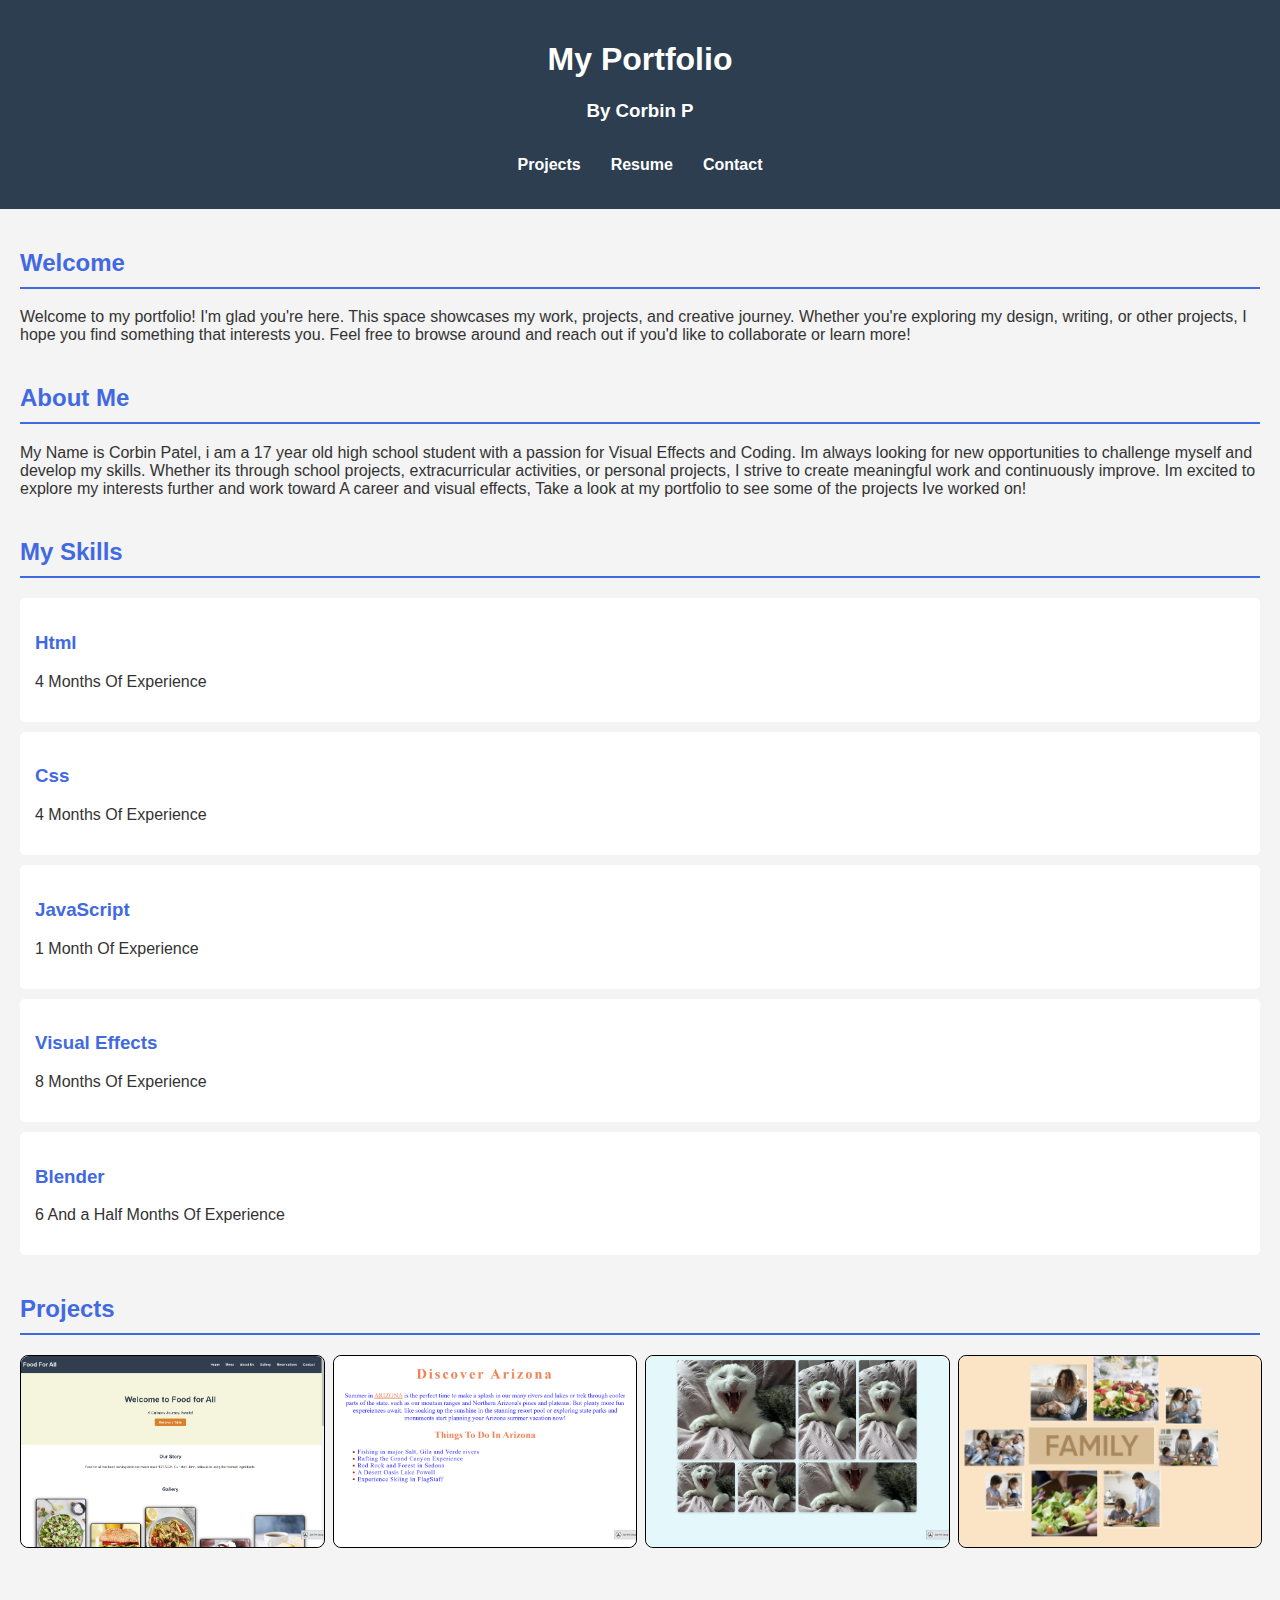
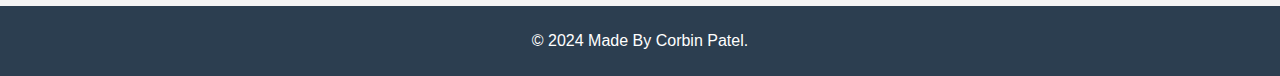
<file: index.html>
<!DOCTYPE html>
<html lang="en">

<head>
  <meta charset="UTF-8" />
  <meta name="viewport" content="width=device-width, initial-scale=1.0" />
  <title>Portfolio</title>
  <link rel="Stylesheet" type="text/css" href="port.css" />
</head>

<body>
  <header>
    <h1>My Portfolio</h1>
    <h3>By Corbin P</h3>
    <nav>
      <ul>
        <li><a href="#Projects">Projects</a></li>
        <li><a href="Html resume 2.html" target="_blank">Resume</a></li>
        <li><a href="contact.html">Contact</a></li>
      </ul>
    </nav>
  </header> 

  <main>
    <section id="Welcome">
      <h2>Welcome</h2>
      <p>
        Welcome to my portfolio! I'm glad you're here. This space showcases my
        work, projects, and creative journey. Whether you're exploring my
        design, writing, or other projects, I hope you find something that
        interests you. Feel free to browse around and reach out if you'd like
        to collaborate or learn more!
      </p>
    </section>
    <section id="about">
      <h2>About Me</h2>
      My Name is Corbin Patel, i am a 17 year old high school student with a passion for Visual
      Effects and Coding. Im always looking for new opportunities to challenge
      myself and develop my skills. Whether its through school projects,
      extracurricular activities, or personal projects, I strive to create
      meaningful work and continuously improve. Im excited to explore my
      interests further and work toward A career and visual effects, Take a
      look at my portfolio to see some of the projects Ive worked on!
    </section>
    <section id="Skills">
      <h2>My Skills</h2>
      <div class="Skill-Set">
        <h3 style="color: royalblue">Html</h3>
        <p>4 Months Of Experience</p>
      </div>
      <div class="Skill-Set">
        <h3 style="color: royalblue">Css</h3>
        <p>4 Months Of Experience</p>
      </div>
      <div class="Skill-Set">
        <h3 style="color: royalblue">JavaScript</h3>
        <p>1 Month Of Experience</p>
      </div>
      <div class="Skill-Set">
        <h3 style="color: royalblue">Visual Effects</h3>
        <p>8 Months Of Experience</p>
      </div>
      <div class="Skill-Set">
        <h3 style="color: royalblue">Blender</h3>
        <p>6 And a Half Months Of Experience</p>
      </div>
    </section>
    <section id="Projects">
      <h2>Projects</h2>
      <div class="Shadow"><a href="Restaurant.html" target="_blank">
        <div class="grid-item"><img src="Screenshot (3).png" alt="Resturant"></div>
      </a>
      <a href="Sedona.html" target="_blank">
        <div class="grid-item"><img src="Screenshot (5).png" alt="Sedona"></div>
      </a>
      <a href="More grid.html" target="_blank">
        <div class="grid-item"><img src="Screenshot (6).png" alt="Cat Grid"></div>
      </a>
      <a href="Family.html" target="_blank">
        <div class="grid-item"><img src="Screenshot 2024-12-17 162129.png" alt="Family"></div>
      </a>
      </div>
      </div>
    </section>
  </main>

  <footer>
    <p>&copy; 2024 Made By Corbin Patel.</p>
  </footer>
</body>

</html>
</file>
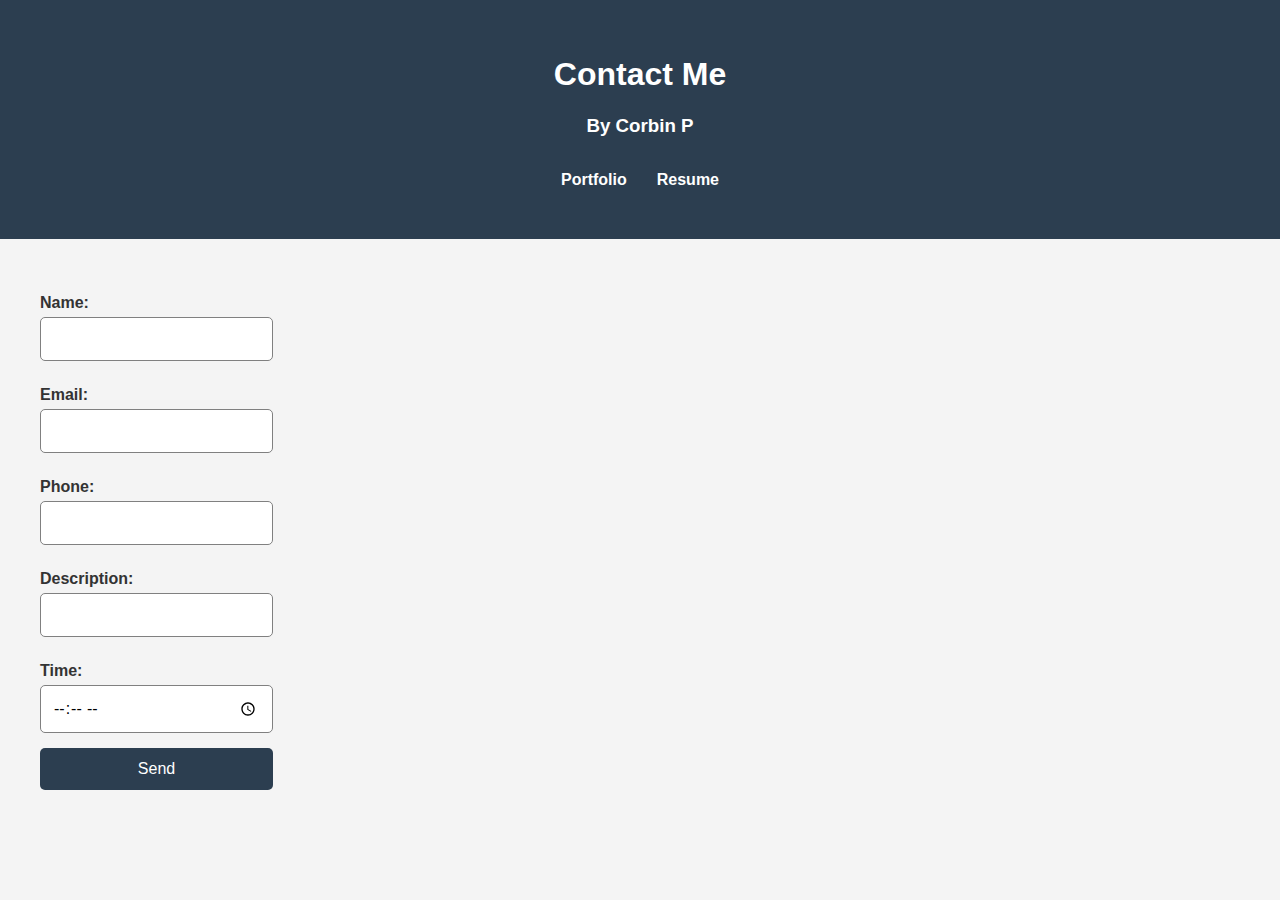
<file: contact.html>
<!DOCTYPE html>
<html lang="en">

<head>
    <meta charset="UTF-8">
    <meta name="viewport" content="width=device-width, initial-scale=1.0">
    <title>Contact</title>
    <style>
        * {
            box-sizing: border-box;
            font-family: Verdana, Geneva, Tahoma, sans-serif;
        }

        body {
            font-family: "Arial", sans-serif;
            margin: 0;
            padding: 0;
            background-color: #f4f4f4;
            color: #333;
        }

        header {
            background: #2c3e50;
            color: white;
            padding: 35px;
            text-align: center;
            height: fit-content;
            position: relative;
        }

        header nav ul {
            list-style-type: none;
            padding: 0;
            margin: 0;
            display: flex;
            justify-content: center;
        }

        header nav ul li {
            margin: 15px;
        }

        header nav ul li a {
            color: white;
            text-decoration: none;
            font-weight: bold;
        }

        header nav ul li a:hover {
            color: #333;
            transition: color 0.3s;
        }

    
        section#box {
            display: flex;
            justify-content: space-between;
            margin: 45px auto;
            max-width: 1200px;
            flex-wrap: wrap;
        }

        form {
            display: flex;
            flex-direction: column;
            align-items: flex-start;
            max-width: 800px; 
            margin-right: 30px; 
        }

        form label {
            margin: 10px 0 5px;
            font-weight: bold;
        }

        form input,
        form button {
            width: 100%; 
            padding: 12px; 
            margin-bottom: 15px;
            border: 1px solid gray;
            border-radius: 5px;
            font-size: 16px; 
        }

        form button {
            background: #2c3e50;
            color: #fff;
            border: none;
            cursor: pointer;
            transition: background 0.3s;
        }

        form button:hover {
            background: royalblue;
        }

        iframe {
            width: 100%;
            height: 300px; /
        }

     
        #embed-map-canvas {
            width: 100%;
            max-width: 500px;
            height: 300px;
        }


        @media (max-width: 768px) {
            section#box {
                flex-direction: column;
                align-items: center;
            }

            form {
                margin-right: 0;
                max-width: 100%;
            }

            #embed-map-canvas {
                width: 100%;
                max-width: 100%;
                margin-top: 20px;
            }
        }
    </style>
</head>

<body>
    <header>
        <h1>Contact Me</h1>
        <h3>By Corbin P</h3>
        <nav>
            <ul>
                <li><a href="index.html">Portfolio</a></li>
                <li><a href="Html resume 2.html">Resume</a></li>
            </ul>
        </nav>
    </header>

    <section id="box">
        <form>
            <label for="name">Name:</label>
            <input type="text" id="name" required />

            <label for="email">Email:</label>
            <input type="email" id="email" required />

            <label for="phone">Phone:</label>
            <input type="tel" id="phone" required />

            <label for="Description">Description:</label>
            <input type="text" id="text" required />

            <label for="time">Time:</label>
            <input type="time" id="time" required />
            <button type="submit">Send</button>
        </form>

        <div id="embed-map-canvas">
            <iframe frameborder="0"
                src="https://www.google.com/maps/embed/v1/place?q=12940+North+145th+ave&key=AIzaSyBFw0Qbyq9zTFTd-tUY6dZWTgaQzuU17R8"></iframe>
        </div>
    </section>
</body>

</html>
</file>
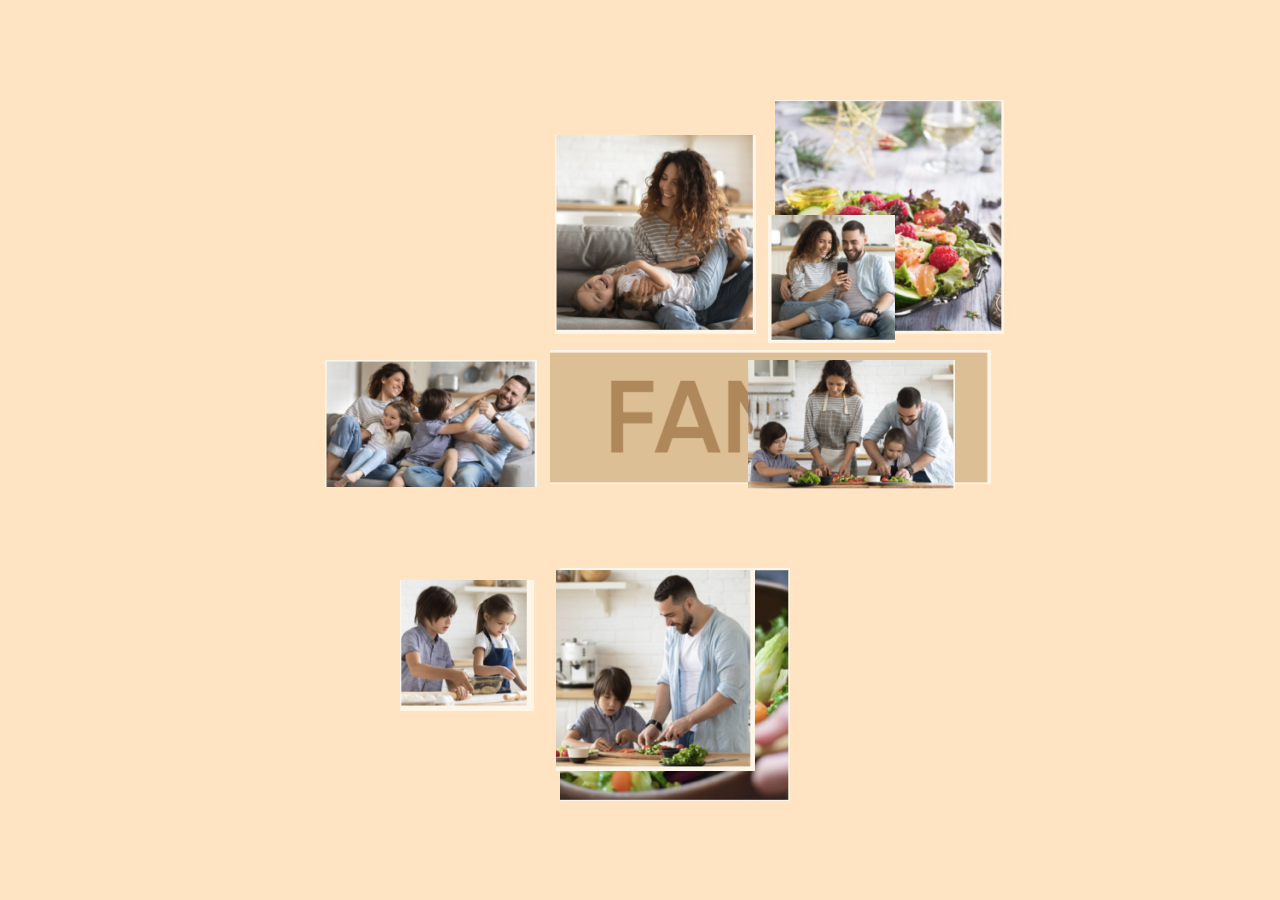
<file: Family.html>
<!DOCTYPE html>
<html lang="en">
<head>
    <meta charset="UTF-8">
    <meta name="viewport" content="width=device-width, initial-scale=1.0">
    <title>Family</title>
    <style>
        body{
            background-color: bisque;
        }
      .box1{
        position: absolute;
        top: 350px;
        left: 550px;
      }
      h2{
       padding-top: 30px; 
      }
      .img1{
        position: absolute;
        left: 555px;
        top: 135px;
      }
      .img2{
        position: absolute;
        left: 775px;
        top: 100px;
      }
      .img3{
        position: absolute;
        right: 385px;
        top: 215px;
      }
      .img4{
        position: absolute;
        left: 325px;
        top: 360px;
      }
      .img5{
        position: absolute;
        right: 325px;
        top: 360px;
      }
      .img6{
        position: absolute;
        left: 400px;
        bottom: 185px;
      }
      .img7{
        position: absolute;
        left: 560px;
        bottom: 95px;
      }
      .img8{
        position: absolute;
        right: 525px;
        bottom: 125px;
      }
      </style>  
</head>
<body>
    <div class="container">
        <div class="box1">
            <img src="img9.PNG">
        </div>
        <div class="img1">
            <img src="img1.PNG">
        </div>
        <div class="img2">
            <img src="img2.PNG">
        </div>
        <div class="img3">
            <img src="img3.PNG">
        </div>
        <div class="img4">
            <img src="img4.PNG">
        </div>
        <div class="img5">
            <img src="img5.PNG">
        </div>
        <div class="img6">
            <img src="img6.PNG">
        </div>
        <div class="img7">
            <img src="img7.PNG">
        </div>
        <div class="img8">
            <img src="img8.PNG">
        </div>
    </div>
</body>
</html>
</file>
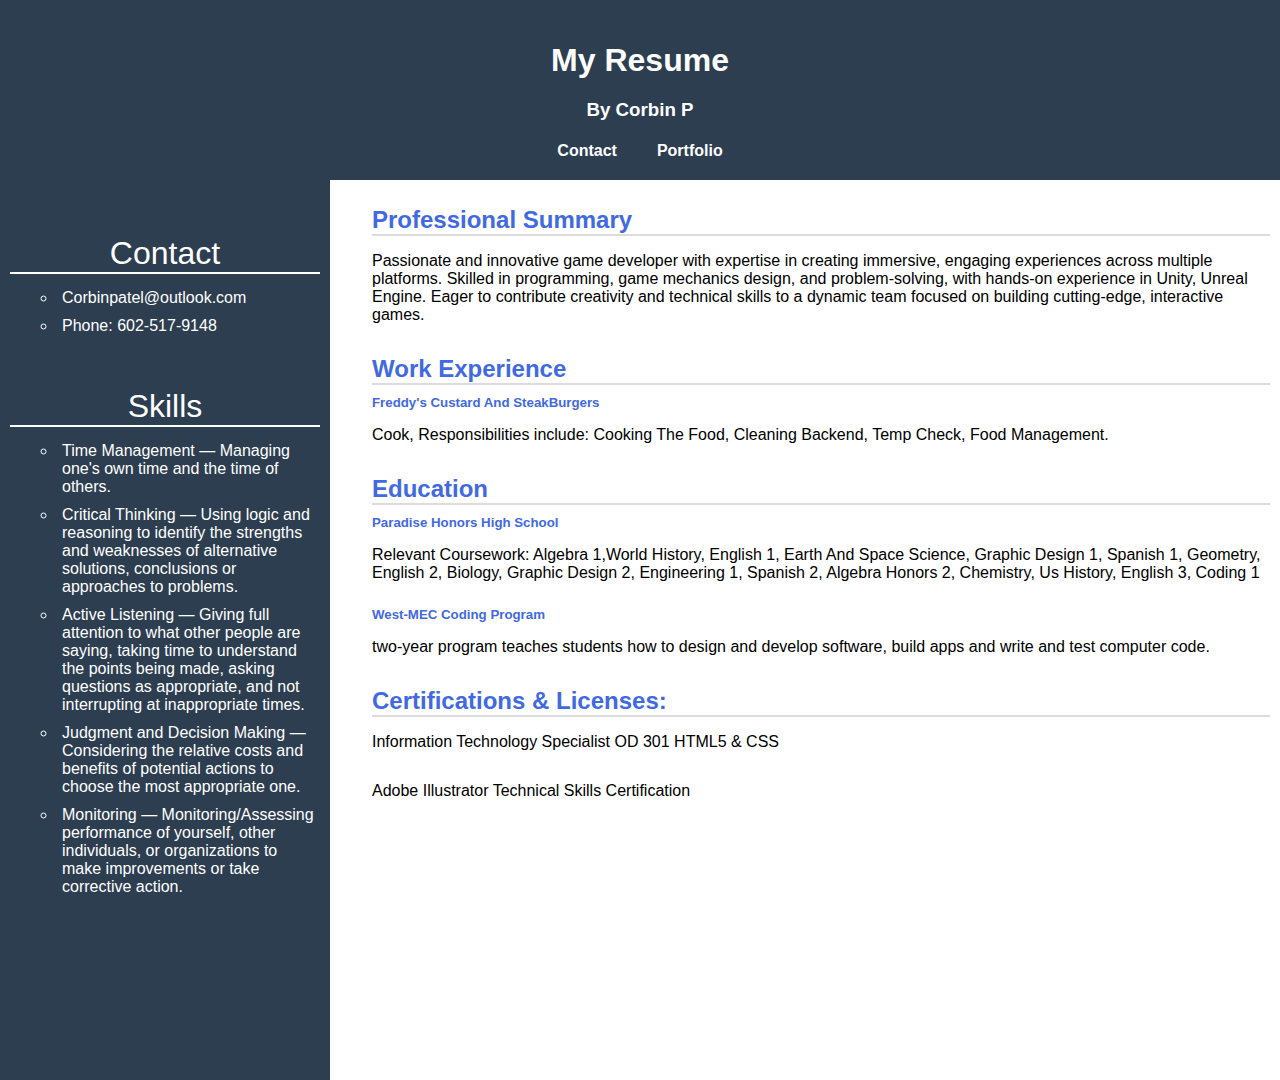
<file: Html resume 2.html>
<!DOCTYPE html>
<html>

<head>
  <meta name="viewport" content="width=device-width, initial-scale=1">
  <link rel="Stylesheet" type="text/css" href="Resume 2.css" />
  <title>Resume 2</title>
</head>

<body>
  <header>
    <h1 style="margin-bottom: 10px;">My Resume</h1>
    <h3 style="margin-top: 20px;">By Corbin P</h3>
    <nav>
      <ul>
        <li><a href="contact.html">
            <h4 style="text-align: center;">Contact</h4>
        <li><a href="index.html">
            <h4 style="text-align: center; margin-bottom: 5px;">Portfolio</h4>
          </a></li>
      </ul>
    </nav>
  </header>
  <div class="row">
    <div class="column" style="background-color:#2c3e50;">
      <section>
        <div id="contact">Contact</div>
        <ul>
          <li>Corbinpatel@outlook.com</li>
          <li>Phone: 602-517-9148</li>
        </ul>
      </section>
      <section>
        <div id="skills">Skills</div>
        <ul>
          <li>Time Management — Managing one's own time and the time of others.</li>
          <li> Critical Thinking — Using logic and reasoning to identify the strengths and weaknesses of alternative
            solutions, conclusions or approaches to problems.</li>
          <li> Active Listening — Giving full attention to what other people are saying, taking time to understand the
            points being made, asking questions as appropriate, and not interrupting at inappropriate times.</li>
          <li>Judgment and Decision Making — Considering the relative costs and benefits of potential actions to choose
            the most appropriate one.</li>
          <li>Monitoring — Monitoring/Assessing performance of yourself, other individuals, or organizations to make
            improvements or take corrective action.
          </li>
        </ul>
      </section>

    </div>
    <div class="column1" style="background-color:#ffffff;">
      <section id="columnmain">
        <h2>Professional Summary</h2>
        <p>Passionate and innovative game developer with expertise in creating immersive, engaging experiences across
          multiple platforms. Skilled in programming, game mechanics design, and problem-solving, with hands-on
          experience in Unity, Unreal Engine. Eager to contribute creativity and technical skills to a dynamic team
          focused on building cutting-edge, interactive games.</p>
        <h2>Work Experience</h2>
        <h5>Freddy's Custard And SteakBurgers</h5>
        <p>Cook, Responsibilities include: Cooking The Food, Cleaning Backend, Temp Check, Food Management.</p>
        <h2>Education</h2>
        <h5>Paradise Honors High School</h5>
        <p>Relevant Coursework: Algebra 1,World History, English 1, Earth And Space Science, Graphic Design 1, Spanish
          1, Geometry, English 2, Biology, Graphic Design 2, Engineering 1, Spanish 2, Algebra Honors 2, Chemistry, Us
          History, English 3, Coding 1</p>
        <h5>West-MEC Coding Program</h5>
        <p> two-year program teaches students how to design and develop software, build apps and write and test computer
          code.</p>
        <h2>Certifications & Licenses:</h2>
        <p>Information Technology Specialist OD 301 HTML5 & CSS</p>
        <P>Adobe Illustrator Technical Skills Certification</P>
      </section>
    </div>
  </div>
  </div>

</body>

</html>
</file>
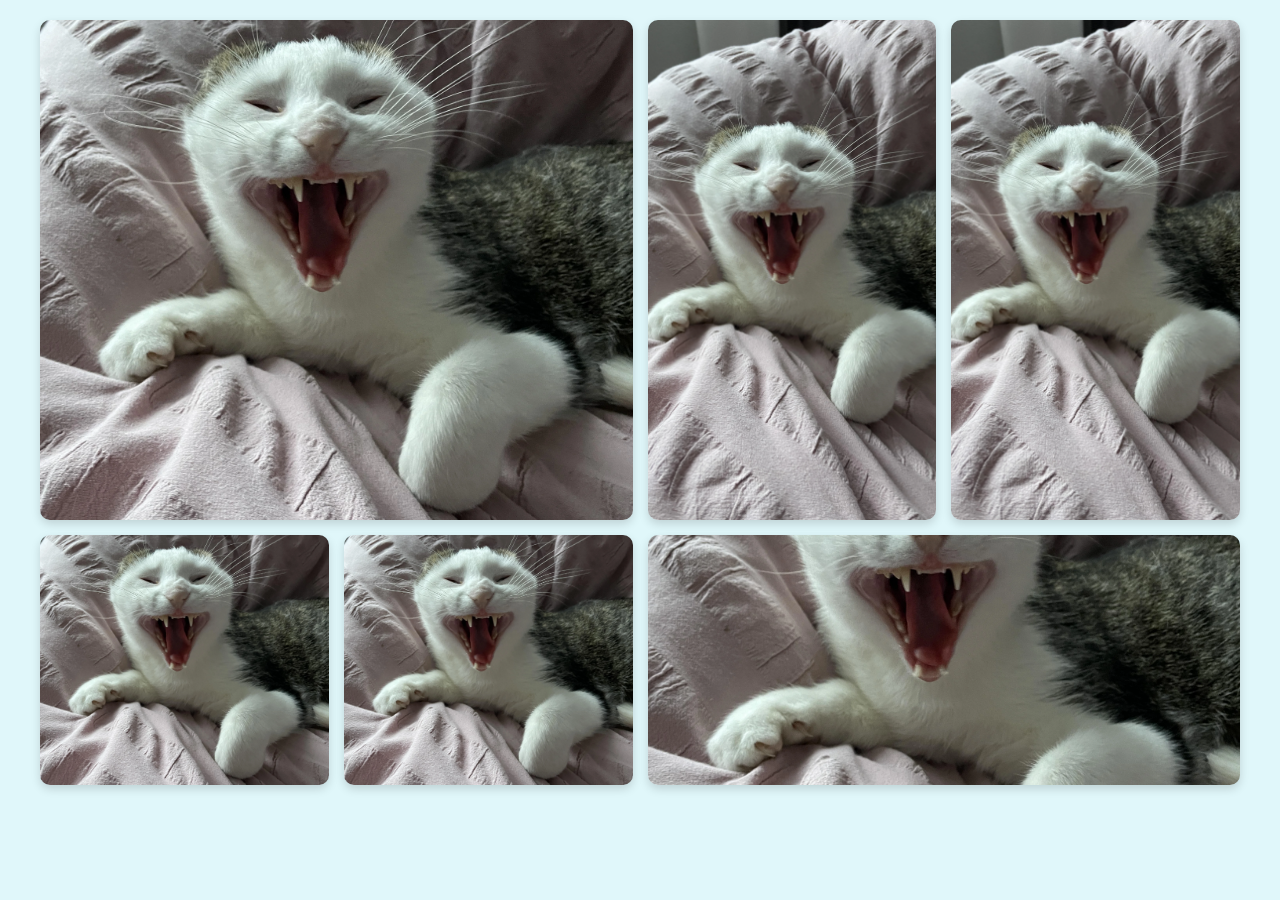
<file: More grid.html>
<!DOCTYPE html>
<html lang="en">
<head>
    <meta charset="UTF-8">
    <meta name="viewport" content="width=device-width, initial-scale=1.0">
    <title>Vision Board</title>
    <style>
        body {
    font-family: 'Arial', sans-serif;
    background-color: #e0f7fa;
    margin: 0;
    padding: 20px;
}

.container {
    display: grid;
    grid-template-columns: repeat(4, 2fr); 
    gap: 15px; 
    max-width: 1200px;
    margin: auto;
}

.item {
    border-radius: 10px;
    overflow: hidden;
    box-shadow: 0 4px 10px rgba(0, 0, 0, 0.15);
    transition: transform 0.3s, box-shadow 0.3s;
}

.item img {
    width: 100%;
    height: 100%; 
    object-fit: cover;
}

.item:hover {
    transform: translateY(-5px);
    box-shadow: 0 6px 15px rgba(0, 1, 1, 5);
}


.item1 {
    grid-column: span 2;
    height: 500px;
    
}
.item2 {
    grid-column: span 1;
}
.item3 {
    grid-column: span 1;
}
.item4 {
    grid-column: span 1;
    height: 250px;
}
.item5 {
    grid-column: span 1;
    height: 250px;
}
.item6 {
    grid-column: span 2;
    height: 250px;
}


    </style>
</head>
<body>
    <div class="container">
        <div class="item item1"><img src="Cat.jpg" alt="Dream Big"></div>
        <div class="item item2"><img src="Cat.jpg" alt="Travel More"></div>
        <div class="item item3"><img src="Cat.jpg" alt="Healthy Living"></div>
        <div class="item item4"><img src="Cat.jpg" alt="Career Goals"></div>
        <div class="item item5"><img src="Cat.jpg" alt="Creative Projects"></div>
        <div class="item item6"><img src="Cat.jpg" alt="Learning & Growth"></div>
    </div>
</body>
</html>
</file>
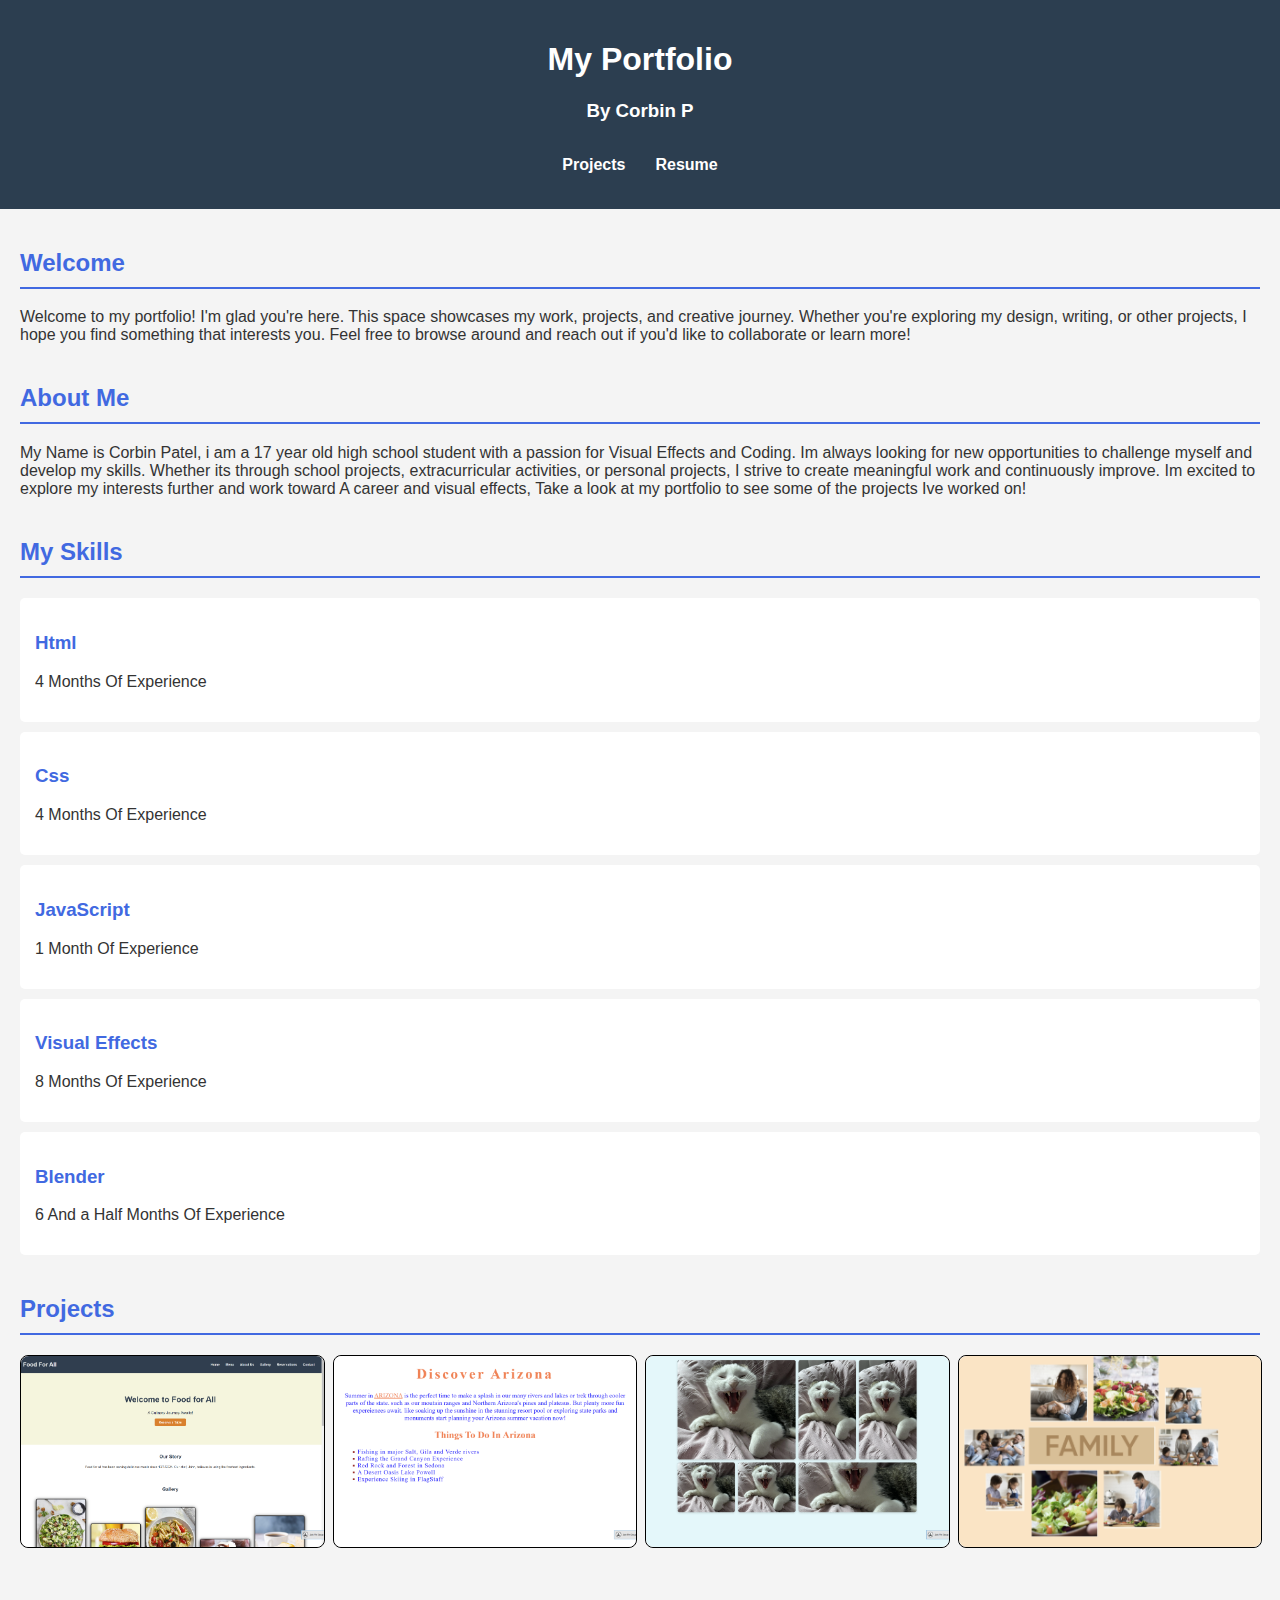
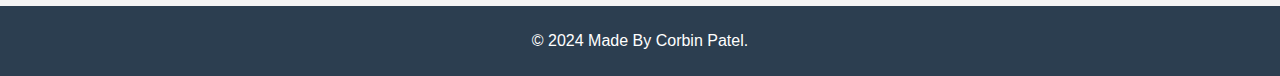
<file: My Portfolio.html>
<!DOCTYPE html>
<html lang="en">

<head>
  <meta charset="UTF-8" />
  <meta name="viewport" content="width=device-width, initial-scale=1.0" />
  <title>Portfolio</title>
  <link rel="Stylesheet" type="text/css" href="port.css" />
</head>

<body>
  <header>
    <h1>My Portfolio</h1>
    <h3>By Corbin P</h3>
    <nav>
      <ul>
        <li><a href="#Projects" target="_blank">Projects</a></li>
        <li><a href="Html resume 2.html" target="_blank">Resume</a></li>
      </ul>
    </nav>
  </header>

  <main>
    <section id="Welcome">
      <h2>Welcome</h2>
      <p>
        Welcome to my portfolio! I'm glad you're here. This space showcases my
        work, projects, and creative journey. Whether you're exploring my
        design, writing, or other projects, I hope you find something that
        interests you. Feel free to browse around and reach out if you'd like
        to collaborate or learn more!
      </p>
    </section>
    <section id="about">
      <h2>About Me</h2>
      My Name is Corbin Patel, i am a 17 year old high school student with a passion for Visual
      Effects and Coding. Im always looking for new opportunities to challenge
      myself and develop my skills. Whether its through school projects,
      extracurricular activities, or personal projects, I strive to create
      meaningful work and continuously improve. Im excited to explore my
      interests further and work toward A career and visual effects, Take a
      look at my portfolio to see some of the projects Ive worked on!
    </section>
    <section id="Skills">
      <h2>My Skills</h2>
      <div class="Skill-Set">
        <h3 style="color: royalblue">Html</h3>
        <p>4 Months Of Experience</p>
      </div>
      <div class="Skill-Set">
        <h3 style="color: royalblue">Css</h3>
        <p>4 Months Of Experience</p>
      </div>
      <div class="Skill-Set">
        <h3 style="color: royalblue">JavaScript</h3>
        <p>1 Month Of Experience</p>
      </div>
      <div class="Skill-Set">
        <h3 style="color: royalblue">Visual Effects</h3>
        <p>8 Months Of Experience</p>
      </div>
      <div class="Skill-Set">
        <h3 style="color: royalblue">Blender</h3>
        <p>6 And a Half Months Of Experience</p>
      </div>
    </section>
    <section id="Projects">
      <h2>Projects</h2>
      <div class="Shadow"><a href="Restaurant.html" target="_blank">
        <div class="grid-item"><img src="Screenshot (3).png" alt="Resturant"></div>
      </a>
      <a href="Sedona.html" target="_blank">
        <div class="grid-item"><img src="Screenshot (5).png" alt="Sedona"></div>
      </a>
      <a href="More grid.html" target="_blank">
        <div class="grid-item"><img src="Screenshot (6).png" alt="Cat Grid"></div>
      </a>
      <a href="Family.html" target="_blank">
        <div class="grid-item"><img src="Screenshot 2024-12-17 162129.png" alt="Family"></div>
      </a>
      </div>
      </div>
    </section>
  </main>

  <footer>
    <p>&copy; 2024 Made By Corbin Patel.</p>
  </footer>
</body>

</html>
</file>
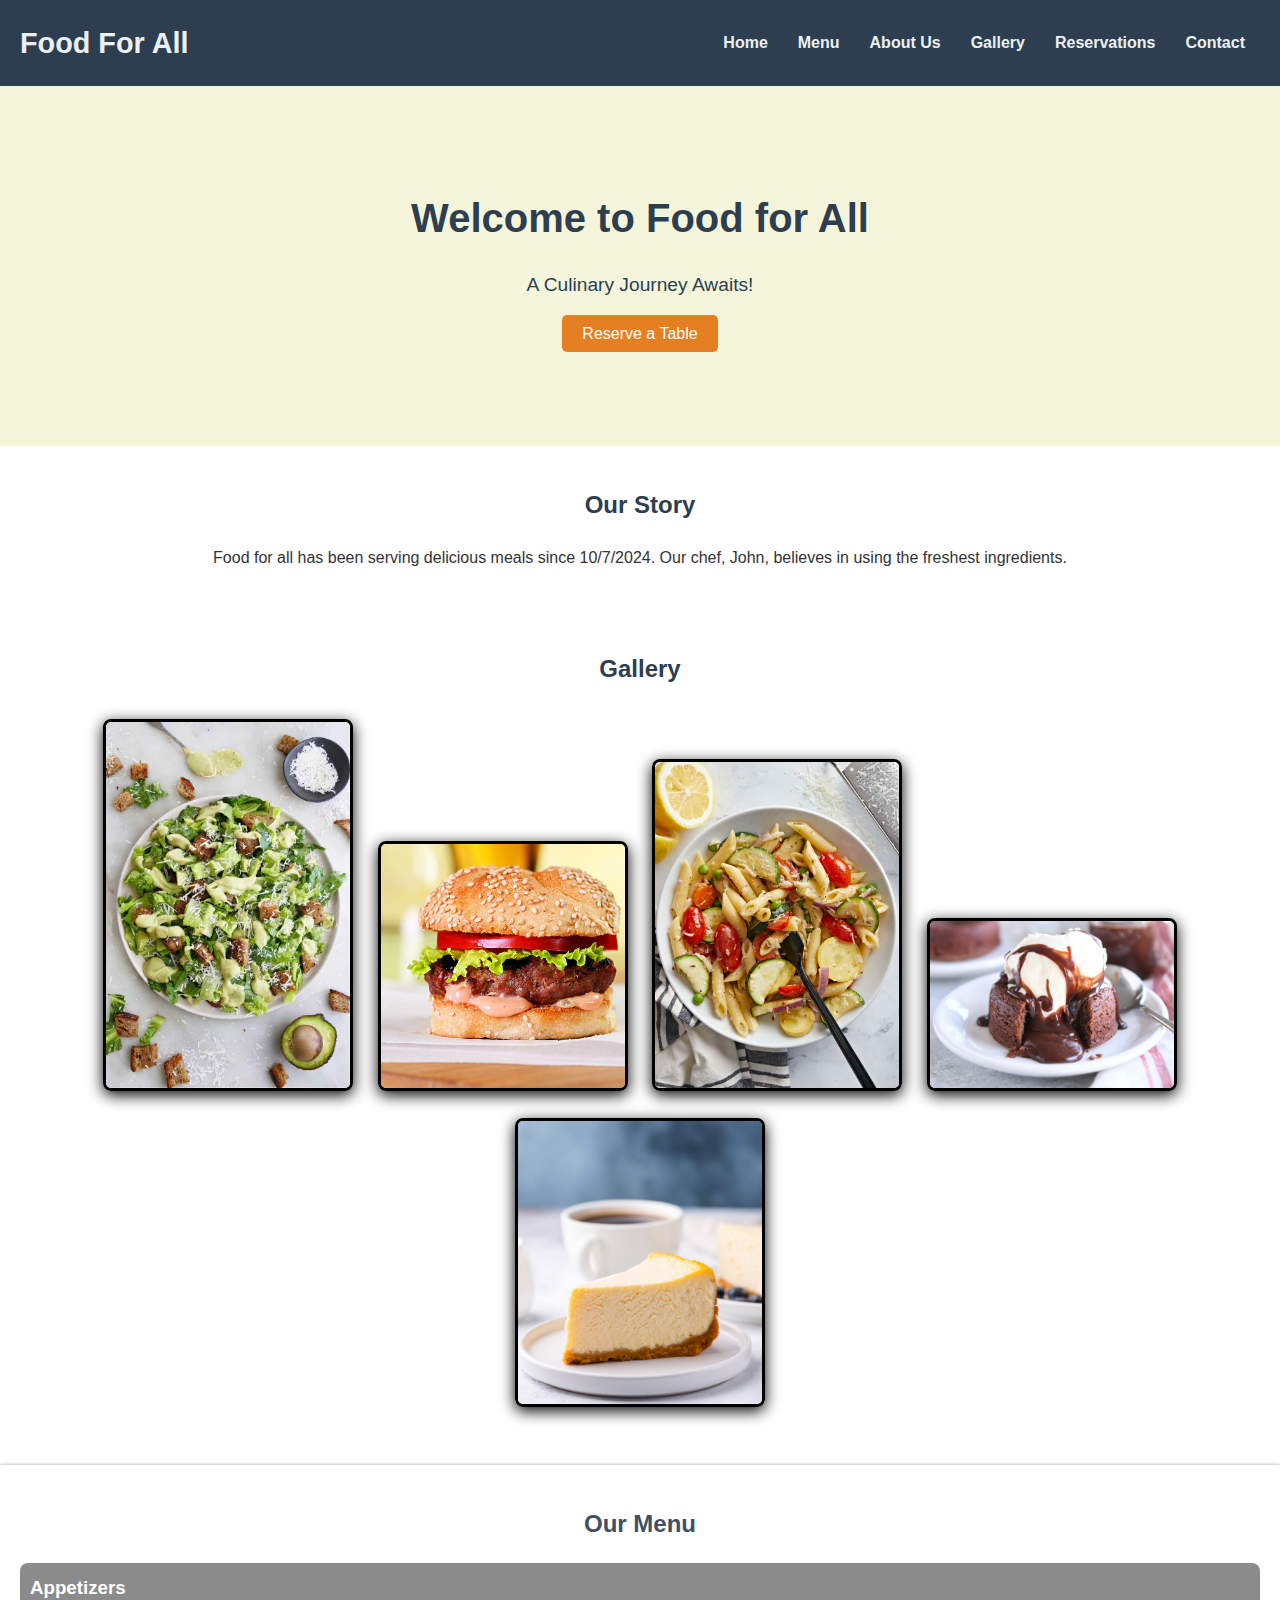
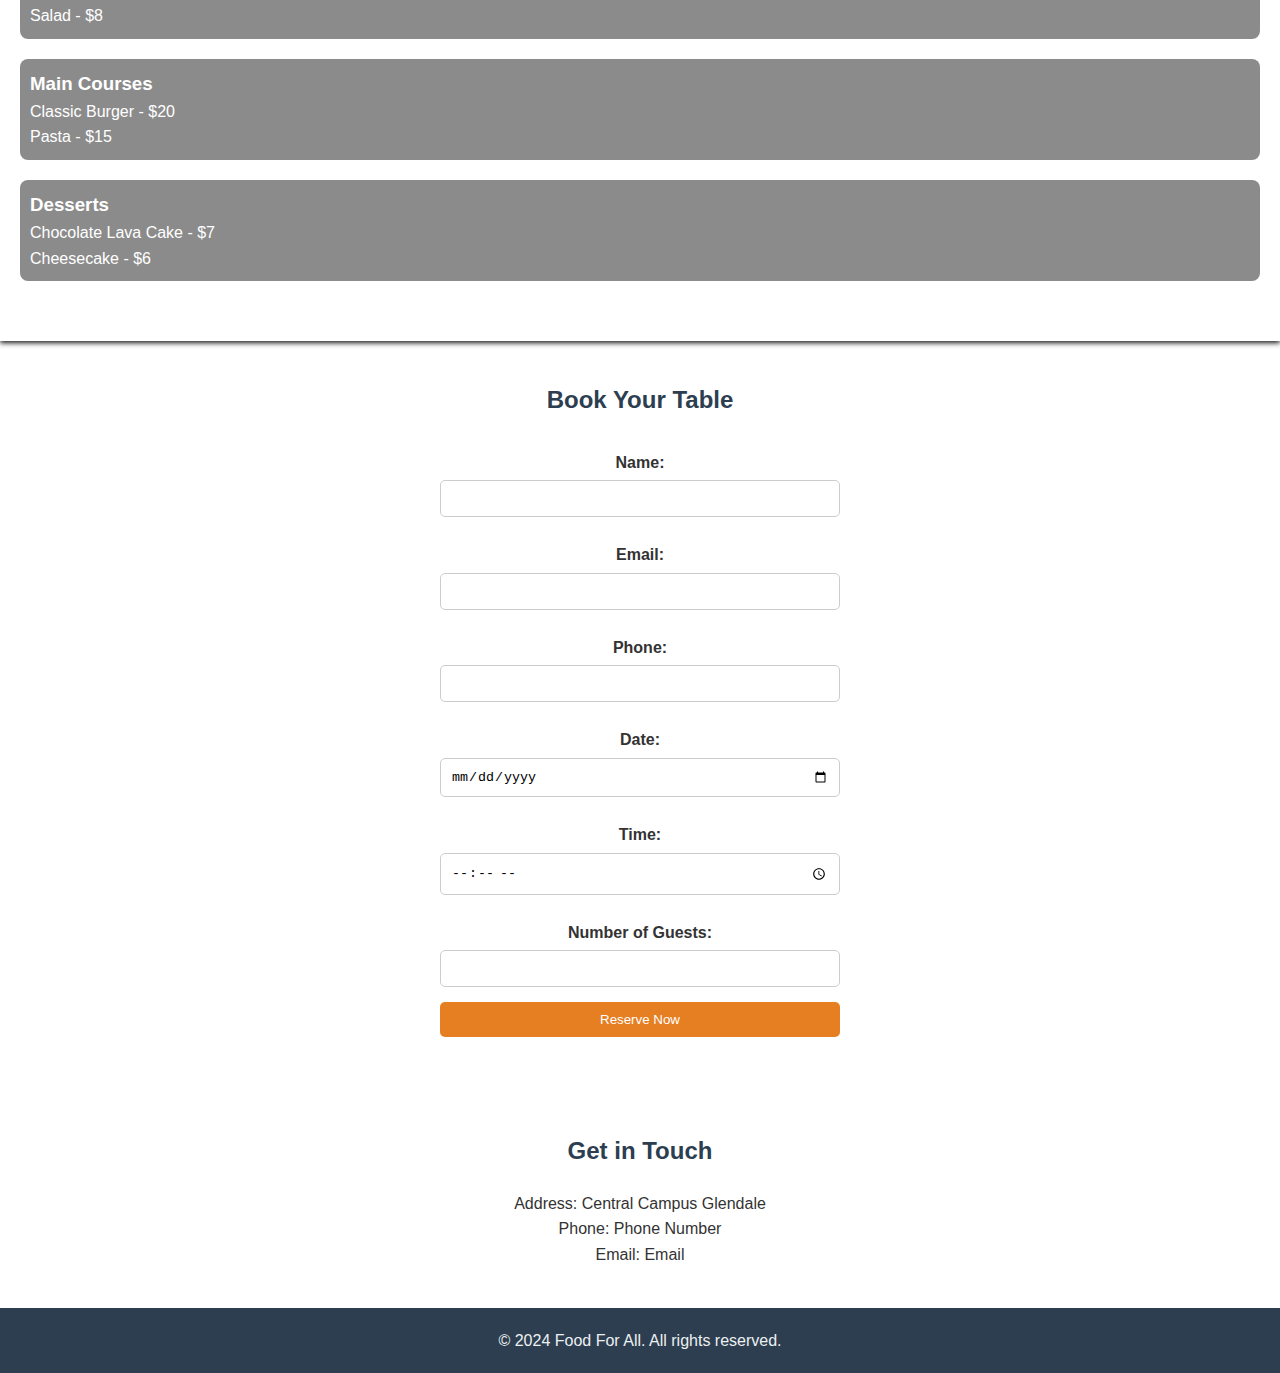
<file: Restaurant.html>
<!DOCTYPE html>
    <html lang="en">
    <head>
        <meta charset="UTF-8" />
        <meta name="viewport" content="width=device-width, initial-scale=1.0" />
        <title>Food For All</title>
        <style>
        * {
            box-sizing: border-box;
            margin: 0;
            padding: 0;
        }
        body {
            font-family: "Arial", sans-serif;
            line-height: 1.6;
            color: #333;
        }
        header {
            background: #2c3e50;
            color: #ecf0f1;
            padding: 20px;
            display: flex;
            justify-content: space-between;
            align-items: center;
            box-shadow: 0 2px 5px rgba(0, 0, 0, 0.2);
        }
        header .logo {
            font-size: 1.8em;
            font-weight: bold;
        }
        header nav ul {
            list-style: none;
            display: flex;
        }
        header nav ul li {
            margin: 0 15px;
        }
        header nav ul li a {
            color: #ecf0f1;
            text-decoration: none;
            font-weight: bold;
            transition: color 0.3   s;
        }
        header nav ul li a:hover {
            color: #e67e22;
        }
        .hero {
            background-color: beige;
            color: #2c3e50;
            padding: 100px 20px;
            text-align: center;
            position: relative;
        }
        .hero h1 {
            font-size: 2.5em;
        }
        .hero p {
            margin: 20px 0;
            font-size: 1.2em;
        }
        .button {
            background: #e67e22;
            color: #fff;    
            padding: 10px 20px;
            text-decoration: none;
            border-radius: 5px;
        }
        .button:hover {
            background: #d35400;
        }
        section {
            padding: 40px 20px;
            text-align: center;
        }
        h2 {
            margin-bottom: 20px;
            color: #2c3e50;
        }
        #menu {
            background-color: white;
            padding: 40px 20px;
            position: relative;
            color: #fff;
            opacity: 0.9; 
            box-shadow: 0 2px 5px rgba(0, 0, 0, 1);
        }
        .menu-category {
            margin: 20px 0;
            text-align: left;
            background: rgba(0, 0, 0, 0.5);
            padding: 10px;
            border-radius: 8px;
        }
        .gallery-images img {
            width: 200px;
            height: auto;
            margin: 10px;
            border-radius: 8px;
            box-shadow: 0 4px 15px rgba(0, 0, 0, 3);
            transition: transform 0.3s;
            border: solid black 3px;
        }

        .gallery-images img:hover {
            transform: translateY(-5px);
        }
        form {
            display: flex;
            flex-direction: column;
            align-items: center;
            max-width: 400px;
            margin: 0 auto;
        }
        form label {
            margin: 10px 0 5px;
            font-weight: bold;
        }
        form input,
        form button {
            width: 100%;
            padding: 10px;
            margin-bottom: 15px;
            border: 1px solid #ccc;
            border-radius: 5px;
        }
        form button {
            background: #e67e22;
            color: #fff;
            border: none;
            cursor: pointer;
            transition: background 0.3s;
        }
        form button:hover {
            background: #d35400;
        }
        footer {
            text-align: center;
            padding: 20px;
            background: #2c3e50;
            color: #ecf0f1;
        }
        @media (min-width: 768px) {
            .gallery-images img {
            width: 250px;
            }
        }

        .Shadow {
            background-color: white;
            box-shadow: black 10px;
        }
        </style>
    </head>
    <body>
        <header>
        <div class="logo">Food For All</div>
        <nav>
            <ul>
            <li><a href="#home">Home</a></li>
            <li><a href="#menu">Menu</a></li>
            <li><a href="#about">About Us</a></li>
            <li><a href="#gallery">Gallery</a></li>
            <li><a href="#reservations">Reservations</a></li>
            <li><a href="#contact">Contact</a></li>
            </ul>
        </nav>
        </header>

        <section id="home" class="hero">
        <h1>Welcome to Food for All</h1>
        <p>A Culinary Journey Awaits!</p>
        <a href="#reservations" class="button">Reserve a Table</a>
        </section>


        <section id="about">
        <h2>Our Story</h2>
        <p>
            Food for all has been serving delicious meals since 10/7/2024. Our chef,
            John, believes in using the freshest ingredients.
        </p>
        </section>

        <section id="gallery">
        <h2>Gallery</h2>
        <div class="Shadow">
            <div class="gallery-images">
            <img src="salad.jpg" alt="Salad" />
            <img src="Burger.jpg" alt="Burger" />
            <img src="pasta.jpg" alt="Pasta" />
            <img src="chocho.webp" alt="Chocolate Lava Cake" />
            <img src="Cheesecake.jpg" alt="Cheesecake" />
            </div>
        </div>
        </section>
        <section id="menu">
            <h2>Our Menu</h2>
            <div class="menu-category">
            <h3>Appetizers</h3>
            <p>Salad - $8</p>
            </div>
            <div class="menu-category">
            <h3>Main Courses</h3>
            <p>Classic Burger - $20</p>
            <p>Pasta - $15</p>
            </div>
            <div class="menu-category">
            <h3>Desserts</h3>
            <p>Chocolate Lava Cake - $7</p>
            <p>Cheesecake - $6</p>
            </div>
        </section>

        <section id="reservations">
        <h2>Book Your Table</h2>
        <form>
            <label for="name">Name:</label>
            <input type="text" id="name" required />

            <label for="email">Email:</label>
            <input type="email" id="email" required />

            <label for="phone">Phone:</label>
            <input type="tel" id="phone" required />

            <label for="date">Date:</label>
            <input type="date" id="date" required />

            <label for="time">Time:</label>
            <input type="time" id="time" required />

            <label for="guests">Number of Guests:</label>
            <input type="number" id="guests" min="1" required />

            <button type="submit">Reserve Now</button>
        </form>
        </section>

        <section id="contact">
        <h2>Get in Touch</h2>
        <p>Address: Central Campus Glendale</p>
        <p>Phone: Phone Number</p>
        <p>Email: Email</p>
        </section>

        <footer>
        <p>&copy; 2024 Food For All. All rights reserved.</p>
        </footer>
    </body>
    </html>
</file>
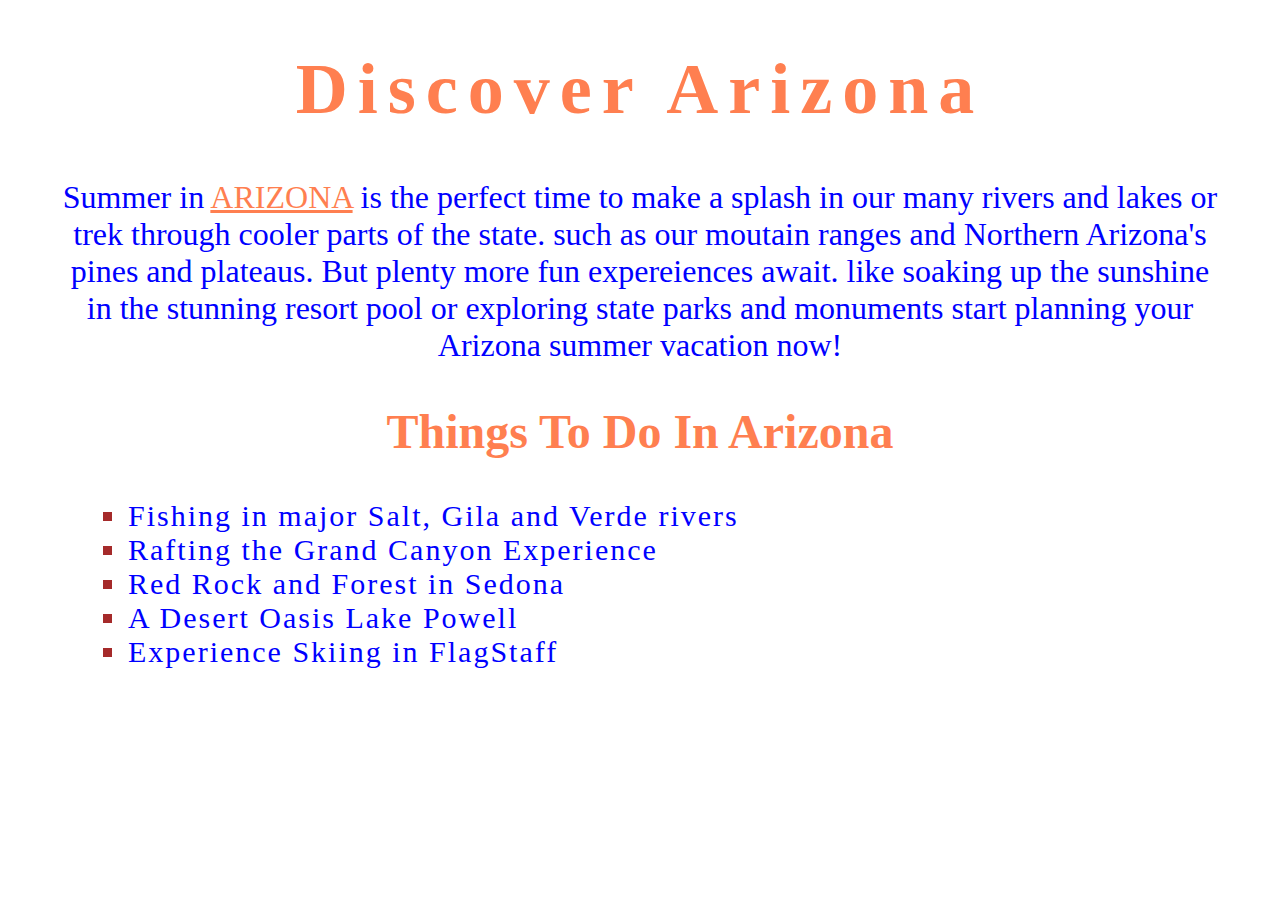
<file: Sedona.html>
<!DOCTYPE html>
<html lang="en">
  <head>
    <meta charset="UTF-8" />
    <meta name="viewport" content="width=device-width, initial-scale=1.0" />
    <title>Sedona</title>
    <link rel="Stylesheet" type="text/css" href="Sedona.css" />
  </head>
  <h1>Discover Arizona</h1>
  <body>
    <p>
      Summer in <u>ARIZONA</u> is the perfect time to make a splash in our many
      rivers and lakes or trek through cooler parts of the state. such as our
      moutain ranges and Northern Arizona's pines and plateaus. But plenty more
      fun expereiences await. like soaking up the sunshine in the stunning
      resort pool or exploring state parks and monuments start planning your
      Arizona summer vacation now!
    </p>
    <h2>Things To Do In Arizona</h2>
    <ul>
      <li>Fishing in major Salt, Gila and Verde rivers</li>
      <li>Rafting the Grand Canyon Experience</li>
      <li>Red Rock and Forest in Sedona</li>
      <li>A Desert Oasis Lake Powell</li>
      <li>Experience Skiing in FlagStaff</li>
    </ul>
  </body>
</html>
</file>
<file: Resume 2.css>
* {
    box-sizing: border-box;
    padding: 0;
    margin: 0;
    font-family: Verdana, Geneva, Tahoma, sans-serif;
}

html,
body {
    height: 100%;
    margin: 0;
}

.row {
    display: flex;
    height: 100vh;
}

.column {
    flex: 1;
    padding: 10px;
    color: white;
    text-align: center;
    background-color: #2c3e50; 
}

.column1 {
    flex: 3;
    padding: 10px;
    color: royalblue;
    background-color: #f4f4f4; 
}

.row:after {
    display: table;
    clear: both;
}

h2 {
    margin-top: 1rem;
    border-bottom: 2px solid gainsboro;
}

p {
    margin-top: 1rem;
}

#contact {
    border-bottom: 2px solid white;
    font-size: 32px;
    padding-top: 45px;
}

#skills {
    border-bottom: 2px solid white;
    font-size: 32px;
    margin-top: 3rem;
}


@media (max-width: 1200px) {
    .column {
        flex: 1;
    }

    .column1 {
        flex: 2;
    }
}

@media (max-width: 800px) {
    .column,
    .column1 {
        flex: 1;
    }
}

@media (max-width: 600px) {
    .column,
    .column1 {
        flex: 1;
        height: auto;
    }

    img {
        width: 200px;
        height: 200px;
    }

    #contact,
    #skills {
        font-size: 24px;
    }
}


ul {
    list-style-type: circle;
    padding-left: 15px;
    padding-top: 10px;
    text-align: left;
}

#columnmain {
    margin-left: 2rem;
}

p {
    color: black;
    padding-bottom: 15px;
}

h4 {
    margin-top: 1rem;
}

h5 {
    color: royalblue;
    padding-top: 10px;
}

h1 {
    margin-top: 2rem;
}

li {
    margin-left: 2rem;
    padding: 5px;
}


header {
    background: #2c3e50;
    color: white;
    padding: 10px 0;
    text-align: center; 
    height: auto;
}

header nav ul {
    list-style-type: none;
    padding: 0;
    margin: 0;
    display: flex;
    justify-content: center;
}

header nav ul li {
    margin: 0 15px;
}

header nav ul li a {
    color: white;
    text-decoration: none;
    font-weight: bold;
}

header nav ul li a:hover {
    color: #333;
    transition: color 0.3s ease;
}
</file>
<file: Sedona.css>
h1 { 
    color: coral;
    text-align: center;
    font-size: 72px;
    letter-spacing: 10px;
}
u {
color: coral; .important
}
p {
text-indent: 2;
text-align: center;
padding-left: 50px;
padding-right: 50px;
color: blue;
font-size: 32px;
}
h2 {
text-align: center;
color: coral;
font-size: 48px;
}
ul {
    list-style-type: square;
    padding-left: 120px;
    font-size: 30px;
    letter-spacing: 2px;
    color: blue;
    }
li::marker {

    color: brown;
}
</file>
<file: port.css>
\/* Reset styles for box-sizing and font */
* {
  box-sizing: border-box;
  font-family: Verdana, Geneva, Tahoma, sans-serif;
}

body {
  font-family: "Arial", sans-serif;
  margin: 0;
  padding: 0;
  background-color: #f4f4f4;
  color: #333;
}

header {
  background: #2c3e50;
  color: white;
  padding: 20px 0;
  text-align: center;
}

header nav ul {
  list-style-type: none;
  padding: 0;
  margin: 0;
  display: flex;
  justify-content: center;
}

header nav ul li {
  margin: 15px;
}

header nav ul li a {
  color: white;
  text-decoration: none;
  font-weight: bold;
  transition: color 0.3s;
}

header nav ul li a:hover {
  color: #333;
}


main {
  padding: 20px;
}

section {
  margin-bottom: 40px;
}

h2 {
  color: royalblue;
  border-bottom: 2px solid royalblue;
  padding-bottom: 10px;
}

.Skill-Set {
  background: white;
  padding: 15px;
  margin: 10px 0;
  border-radius: 5px;
  transition: transform 0.3s, box-shadow 0.3s;
}


.Skill-Set:hover {
  transform: translateY(-5px);
  box-shadow: 0 4px 15px rgba(0, 0, 0, 0.3);
}


footer {
  background: #2c3e50;
  color: white;
  text-align: center;
  padding: 10px 0;
  width: 100%;
}

footer a {
  color: royalblue;
  text-decoration: none;
}


.Shadow {
  display: grid;
  grid-template-columns: repeat(4, 1fr); 
  gap: 10px;
  margin: auto;
}

.grid-item {
  background-color: gainsboro;
  border: 1px solid black;
  text-align: center;
  line-height: 100px;
  width: 100%;
  height: 100%;
  background-color: #f0f0f0;
  border-radius: 8px;
  transition: transform 0.3s, box-shadow 0.3s;
}

.grid-item:hover {
  transform: translateY(-5px);
  box-shadow: 0 4px 15px rgba(0, 0, 0, 0.3);
}

#img1 {
  background-color: royalblue;
  width: 100%;
  height: 50px;
}

/* Image Styling */
img {
  width: 100%;
  height: 100%;
  object-fit: cover;
  display: block;
  border-radius: 8px;
}


@media (max-width: 1200px) {
  .Shadow {
    grid-template-columns: repeat(3, 1fr);
  }
}

@media (max-width: 800px) {
  .Shadow {
    grid-template-columns: repeat(2, 1fr); 
  }
}

@media (max-width: 600px) {
  .Shadow {
    grid-template-columns: 1fr; 
  }

  img {
    width: 100%;
    height: auto;
  }
}
</file>
